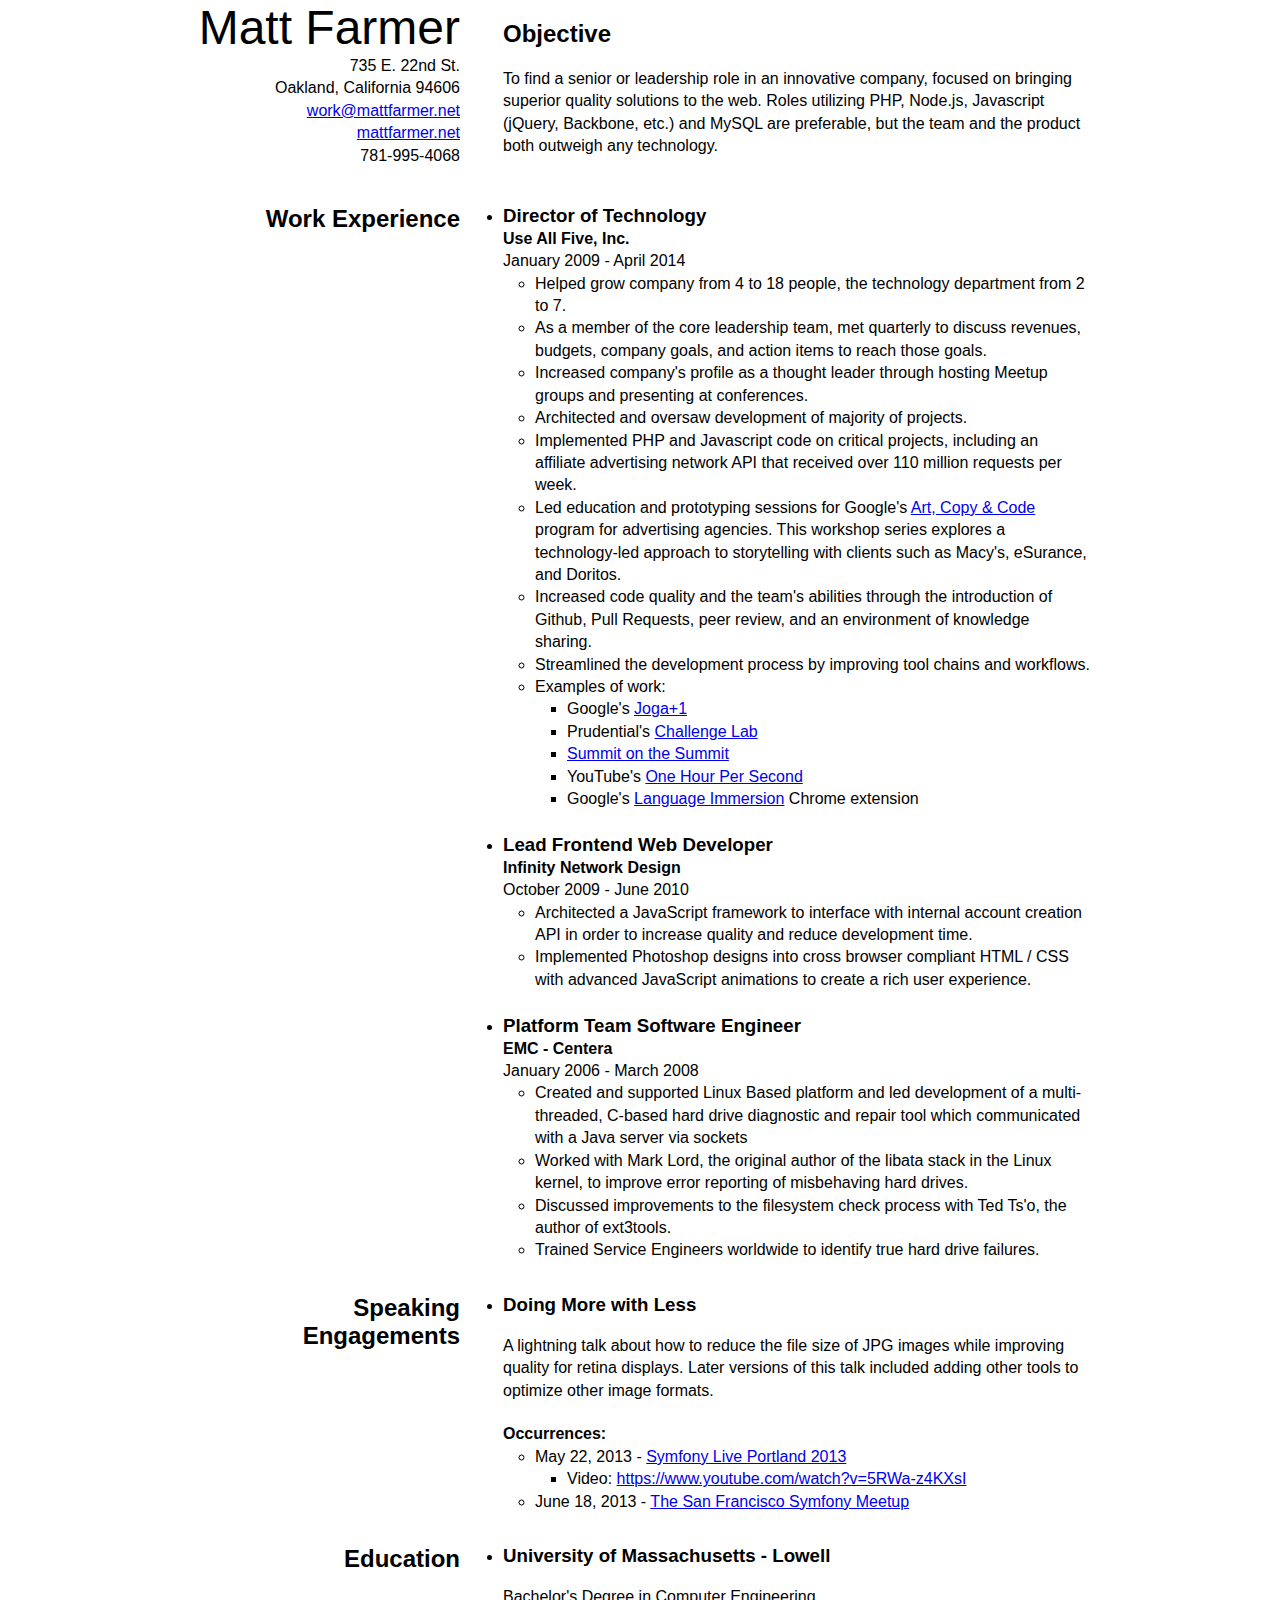
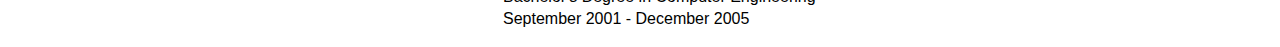
<file: index.html>
<!doctype html>
<html class="no-js" lang="">
    <head>
        <meta charset="utf-8">
        <meta http-equiv="X-UA-Compatible" content="IE=edge">
        <title>Matt Farmer's Resume</title>
        <meta name="description" content="">
        <meta name="viewport" content="width=device-width, initial-scale=1">

        <link rel="stylesheet" href="bower_components/normalize-css/normalize.css">
        <link rel="stylesheet" href="css/main.css">
    </head>
    <body class="resume">
        <!--[if lt IE 8]>
            <p class="browsehappy">You are using an <strong>outdated</strong> browser. Please <a href="http://browsehappy.com/">upgrade your browser</a> to improve your experience.</p>
        <![endif]-->


        <header class="personal-info">
            <address class="vcard">
                <h1 class="fn">Matt Farmer</h1>
                <span class="adr">
                    <span class="street-address">735 E. 22nd St.</span>
                    <span class="locality">Oakland</span>,
                    <span class="region">California</span>
                    <span class="postal-code">94606</span>
                </span>
                <span>
                    <a class="email" href="mailto:work@mattfarmer.net">
                        work@mattfarmer.net
                    </a>
                </span>
                <span>
                    <a class="url" href="http://mattfarmer.net/">mattfarmer.net</a>
                </span>
                <span class="tel">781-995-4068</span>
            </address>
        </header>

        <section class="summary clearfix">
            <h2>Objective</h2>
            <p>
                To find a senior or leadership role in an innovative company, focused on bringing superior quality solutions to the web. Roles utilizing PHP, Node.js, Javascript (jQuery, Backbone, etc.) and MySQL are preferable, but the team and the product both outweigh any technology.
            </p>
        </section>

        <section class="resume-section">
            <h2>Work Experience</h2>
            <ul>
                <li class="h-event">
                    <h3 class="p-name">Director of Technology</h3>
                    <h4 class="p-location">Use All Five, Inc.</h4>

                    <time class="dt-start" datetime="2009-01-01 12:00">January 2009</time> -
                    <time class="dt-end" datetime="2014-04-30 23:59">April 2014</time>

                    <ul class="p-summary">
                        <li>Helped grow company from 4 to 18 people, the technology department from 2 to 7.</li>
                        <li>As a member of the core leadership team, met quarterly to discuss revenues, budgets, company goals, and action items to reach those goals.</li>
                        <li>Increased company's profile as a thought leader through hosting Meetup groups and presenting at conferences.</li>
                        <li>Architected and oversaw development of majority of projects.</li>
                        <li>Implemented PHP and Javascript code on critical projects, including an affiliate advertising network API that received over 110 million requests per week.</li>
                        <li>Led education and prototyping sessions for Google's <a href="http://www.artcopycode.com/campaign/art-copy-code">Art, Copy & Code</a> program for advertising agencies. This workshop series explores a technology-led approach to storytelling with clients such as Macy's, eSurance, and Doritos.</li>
                        <li>Increased code quality and the team's abilities through the introduction of Github, Pull Requests, peer review, and an environment of knowledge sharing.</li>
                        <li>Streamlined the development process by improving tool chains and workflows.</li>
                        <li>
                            Examples of work:
                            <ul>
                                <li>Google's <a href="http://useallfive.com/work/joga1/">Joga+1</a></li>
                                <li>Prudential's <a href="http://useallfive.com/work/the-challenge-lab/">Challenge Lab</a></li>
                                <li><a href="http://useallfive.com/work/summit-on-the-summit/">Summit on the Summit</a></li>
                                <li>YouTube's <a href="http://useallfive.com/work/one-hour-per-code/">One Hour Per Second</a></li>
                                <li>Google's <a href="http://useallfive.com/work/language-immersion/">Language Immersion</a> Chrome extension</li>
                            </ul>
                        </li>
                    </ul>
                </li>


                <li class="h-event">
                    <h3 class="p-name">Lead Frontend Web Developer</h3>
                    <h4 class="p-location">Infinity Network Design</h4>

                    <time class="dt-start" datetime="2009-10-01 12:00">October 2009</time> -
                    <time class="dt-end" datetime="2010-06-30 23:59">June 2010</time>

                    <ul class="p-summary">
                        <li class="outdated">
                            Bridged the gap between the design and engineering departments by implementing better development environments, conducting code reviews, and introducing emerging technologies to help streamline the development process.
                        </li>
                        <li>
                            Architected a JavaScript framework to interface with internal account creation API in order to increase quality and reduce development time.
                        </li>
                        <li>
                            Implemented Photoshop designs into cross browser compliant HTML / CSS with advanced JavaScript animations to create a rich user experience.
                        </li>
                    </ul>
                </li>


                <li class="h-event outdated">
                    <h3 class="p-name">Quality Assurance</h3>
                    <h4 class="p-location">Zeemote, Inc</h4>

                    <time class="dt-start" datetime="2008-11-01 12:00">November 2008</time> -
                    <time class="dt-end" datetime="2008-12-31 23:59">December 2008</time>

                    <ul class="p-summary">
                        <li>
                            Executed SDK, diagnostic, and ZeeMote Ready test plans against various phone platforms
                        </li>
                        <li>
                            Developed methods to drastically reduce testing time while maintaining quality
                        </li>
                    </ul>
                </li>



                <li class="h-event print-new-page">
                    <h3 class="p-name">Platform Team Software Engineer</h3>
                    <h4 class="p-location">EMC - Centera</h4>

                    <time class="dt-start" datetime="2006-01-01 12:00">January 2006</time> -
                    <time class="dt-end" datetime="2008-03-31 23:59">March 2008</time>

                    <ul class="p-summary">
                        <li>
                            Created and supported Linux Based platform and led development of a multi-threaded, C-based hard drive diagnostic and repair tool which communicated with a Java server via sockets
                        </li>
                        <li>
                            Worked with Mark Lord, the original author of the libata stack in the Linux kernel, to improve error reporting of misbehaving hard drives.
                        </li>
                        <li class="outdated">
                            Provided insight into common hard drive failure patterns to Valerie Aurora (Henson) to take into consideration for her work on the ext4 filesystem.
                        </li>
                        <li>
                            Discussed improvements to the filesystem check process with Ted Ts'o, the author of ext3tools.
                        </li>
                        <li>
                            Trained Service Engineers worldwide to identify true hard drive failures.
                        </li>
                    </ul>
                </li>
            </ul>
        </section>

        <section class="resume-section">
            <h2>Speaking Engagements</h2>
            <ul>
                <li>
                    <h3>Doing More with Less</h3>
                    <p class="summary">
                        A lightning talk about how to reduce the file size of JPG images while improving quality for retina displays. Later versions of this talk included adding other tools to optimize other image formats.
                    </p>

                    <h4 class="mbn">Occurrences:</h4>
                    <ul>
                        <li>
                            May 22, 2013 - <a href="http://portland2013.live.symfony.com/speakers">Symfony Live Portland 2013</a>
                            <ul>
                                <li>
                                    Video: <a href="https://www.youtube.com/watch?v=5RWa-z4KXsI">https://www.youtube.com/watch?v=5RWa-z4KXsI</a>
                                </li>
                            </ul>
                        </li>
                        <li>
                            June 18, 2013 - <a href="http://www.meetup.com/The-San-Francisco-Symfony-Meetup/events/121093372/">The San Francisco Symfony Meetup</a>
                        </li>
                    </ul>
                </li>
            </ul>
        </section>

        <section class="resume-section">
            <h2>Education</h2>

            <ul>
                <li>
                    <h3>University of Massachusetts - Lowell</h3>
                    Bachelor's Degree in Computer Engineering<br>
                    <time class="dt-start" datetime="2001-09-01 12:00">September 2001</time> -
                    <time class="dt-end" datetime="2005-12-30 23:59">December 2005</time>
                    <div class="outdated">
                        <br>
                        GPA: 3.8<br>
                        Member of the Honors Program
                    </div>
                </li>
            </ul>
        </section>

        <!-- Google Analytics -->
        <script>
            (function(b,o,i,l,e,r){b.GoogleAnalyticsObject=l;b[l]||(b[l]=
            function(){(b[l].q=b[l].q||[]).push(arguments)});b[l].l=+new Date;
            e=o.createElement(i);r=o.getElementsByTagName(i)[0];
            e.src='//www.google-analytics.com/analytics.js';
            r.parentNode.insertBefore(e,r)}(window,document,'script','ga'));
            ga('create','UA-2499304-4','auto');ga('send','pageview');
        </script>
    </body>
</html>
</file>
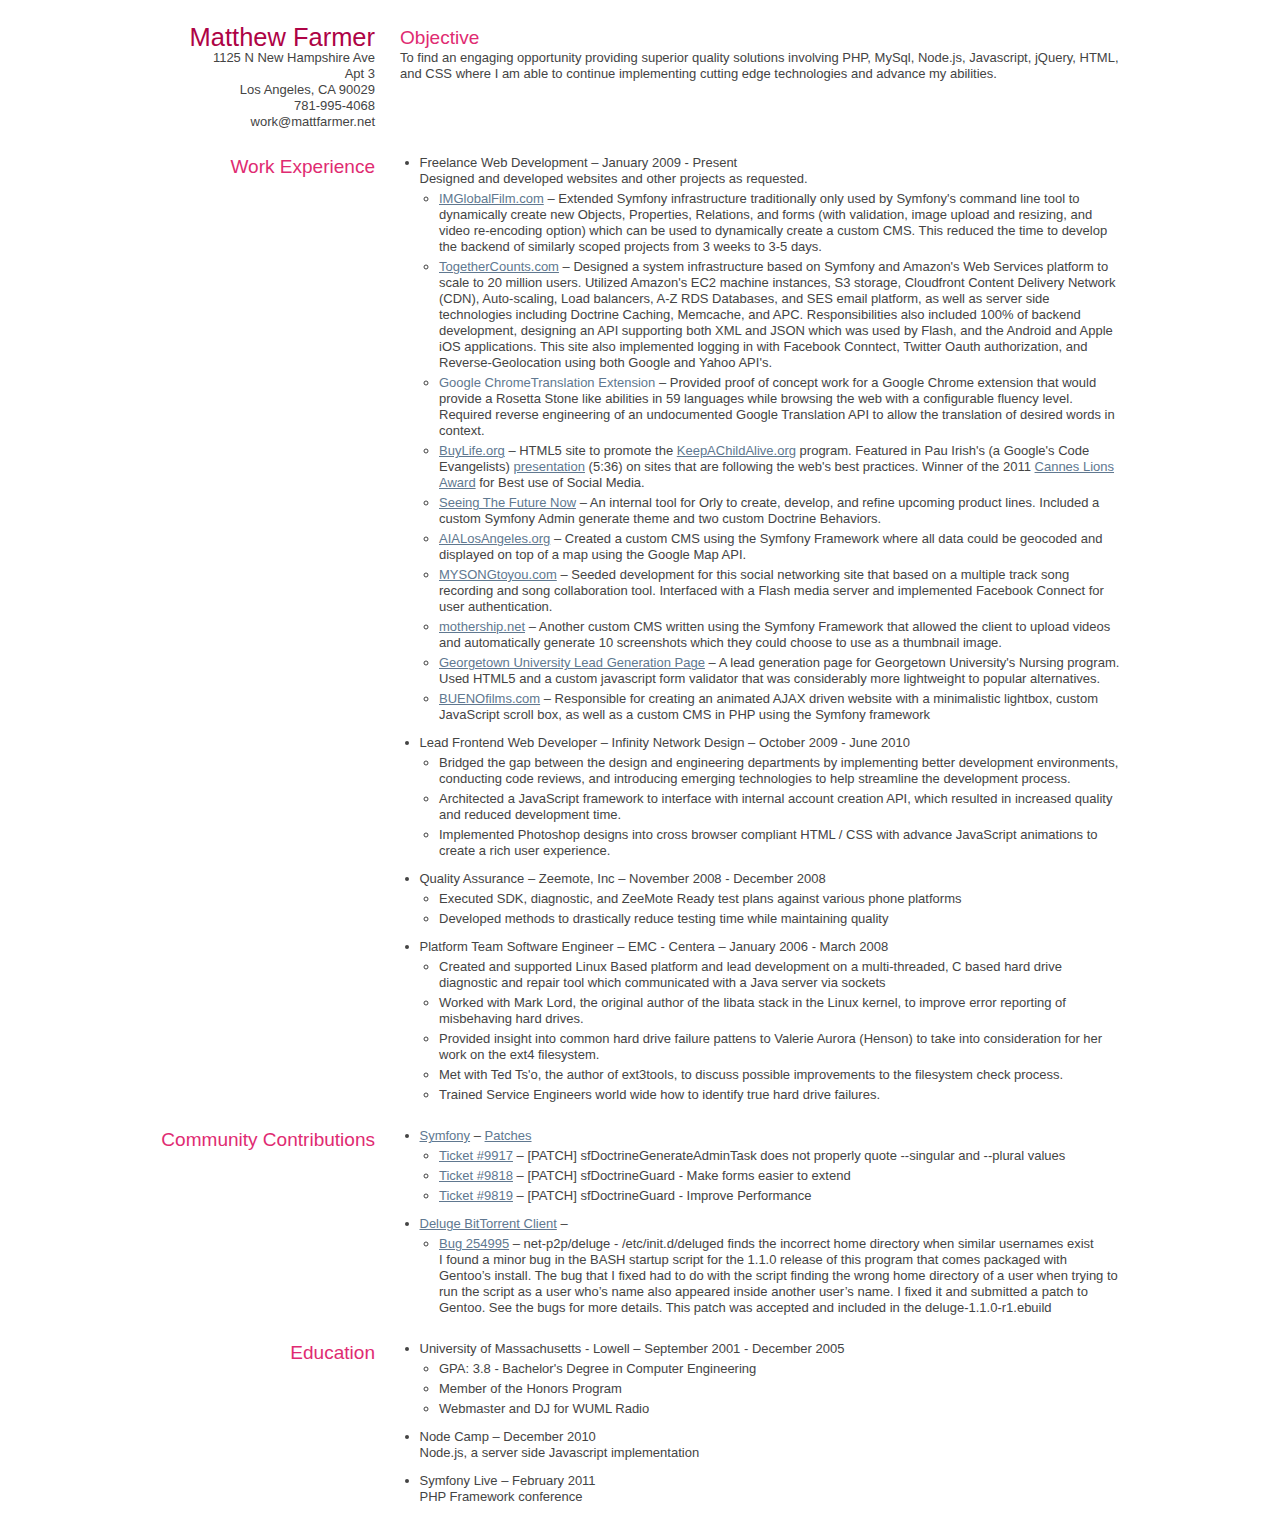
<file: 2011-html/index.html>
<!doctype html>
<!-- paulirish.com/2008/conditional-stylesheets-vs-css-hacks-answer-neither/ -->
<!--[if lt IE 7]> <html class="no-js ie6 oldie" lang="en"> <![endif]-->
<!--[if IE 7]>    <html class="no-js ie7 oldie" lang="en"> <![endif]-->
<!--[if IE 8]>    <html class="no-js ie8 oldie" lang="en"> <![endif]-->
<!--[if gt IE 8]><!--> <html class="no-js" lang="en"> <!--<![endif]-->
<head>
  <meta charset="utf-8">

  <title>Resume - MattFarmer.net</title>
  <meta name=description content="Matt Farmer's resume">
  <meta name=author content="Matt Farmer">

  <!-- Mobile viewport optimized: j.mp/bplateviewport -->
  <meta name="viewport" content="width=device-width, initial-scale=1.0">

  <!-- Place favicon.ico and apple-touch-icon.png in the root directory: mathiasbynens.be/notes/touch-icons -->

  <!-- CSS: implied media="all" -->
  <link rel="stylesheet" href="css/style.css">

  <!-- More ideas for your <head> here: h5bp.com/docs/#head-Tips -->

  <!-- All JavaScript at the bottom, except for Modernizr and Respond.
       Modernizr enables HTML5 elements & feature detects; Respond is a polyfill for min/max-width CSS3 Media Queries -->
  <script src="js/libs/modernizr-1.7.min.js"></script>
  <script src="js/libs/respond.min.js"></script>
</head>

<body>

  <div class="line">
    <div class="unit size1of4">
      <div class="rightGutter">
        <h1>Matthew Farmer</h1>
      </div>
    </div>
    <div class="unit size3of4 lastUnit">
      <h3>Objective</h3>
    </div>
  </div>


  <div class="line">
    <div class="unit size1of4">
      <div class="rightGutter">
        1125 N New Hampshire Ave<br />
        Apt 3<br />
        Los Angeles, CA  90029<br />
        781-995-4068<br />
        work@mattfarmer.net<br />
      </div>
    </div>
    <div class="unit size3of4 lastUnit">
      To find an engaging opportunity providing superior quality solutions involving PHP, MySql, Node.js, Javascript, jQuery, HTML, and CSS where I am able to continue implementing cutting edge technologies and advance my abilities.
    </div>
  </div>


  <div class="line">
    <div class="unit size1of4">
      <div class="rightGutter">
        <h3>Work Experience</h3>
      </div>
    </div>
    <div class="unit size3of4 lastUnit">
      <ul>

        <li class="job">
          <span class="position">Freelance Web Development</span>
          <span class="date">January 2009 - Present</span>
          <div class="description">
            Designed and developed websites and other projects as requested.
            <ul>
              <li class="site">
                <a class="site_name" href="http://http://imglobalfilm.com/">IMGlobalFilm.com</a>
                <span class="site_details">
                  Extended Symfony infrastructure traditionally only used by Symfony's command line tool to dynamically create new Objects, Properties, Relations, and forms (with validation, image upload and resizing, and video re-encoding option) which can be used to dynamically create a custom CMS.  This reduced the time to develop the backend of similarly scoped projects from 3 weeks to 3-5 days.
                </span>
              </li>

              <li class="site">
                <a class="site_name" href="http://togethercounts.com/">TogetherCounts.com</a>
                <span class="site_details">
                  Designed a system infrastructure based on Symfony and Amazon's Web Services platform to scale to 20 million users.  Utilized Amazon's EC2 machine instances, S3 storage, Cloudfront Content Delivery Network (CDN), Auto-scaling, Load balancers, A-Z RDS Databases, and SES email platform, as well as server side technologies including Doctrine Caching, Memcache, and APC.  Responsibilities also included 100% of backend development, designing an API supporting both XML and JSON which was used by Flash, and the Android and Apple iOS applications.  This site also implemented logging in with Facebook Conntect, Twitter Oauth authorization, and Reverse-Geolocation using both Google and Yahoo API's.
                </span>
              </li>

              <li class="site">
                <span class="site_name">Google ChromeTranslation Extension</span>
                <span class="site_details">
                  Provided proof of concept work for a Google Chrome extension that would provide a Rosetta Stone like abilities in 59 languages while browsing the web with a configurable fluency level.  Required reverse engineering of an undocumented Google Translation API to allow the translation of desired words in context.
                </span>
              </li>

              <li class="site">
                <a class="site_name" href="http://buylife.org/">BuyLife.org</a>
                <span class="site_details">
                  HTML5 site to promote the <a href="http://keepachildalive.org/">KeepAChildAlive.org</a> program.  Featured in Pau Irish's (a Google's Code Evangelists) <a href="http://ontwik.com/html5-2/paul-irish-on-html5-boilerplate/">presentation</a> (5:36) on sites that are following the web's best practices.  Winner of the 2011 <a href="http://www.canneslions.com/work/direct/entry.cfm?entryid=26776&award=101&from=251&to=300&order=12&direction=1">Cannes Lions Award</a> for Best use of Social Media.
                </span>
              </li>

              <li class="site">
                <a class="site_name" href="http://seeingthefuturenow.com/">Seeing The Future Now</a>
                <span class="site_details">
                  An internal tool for Orly to create, develop, and refine upcoming product lines.  Included a custom Symfony Admin generate theme and two custom Doctrine Behaviors.
                </span>
              </li>

              <li class="site">
                <a class="site_name" href="http://aialosangeles.org/">AIALosAngeles.org</a>
                <span class="site_details">
                  Created a custom CMS using the Symfony Framework where all data could be geocoded and displayed on top of a map using the Google Map API.
                </span>
              </li>

              <li class="site">
                <a class="site_name" href="http://mysongtoyou.com/">MYSONGtoyou.com</a>
                <span class="site_details">
                  Seeded development for this social networking site that based on a multiple track song recording and song collaboration tool.  Interfaced with a Flash media server and implemented Facebook Connect for user authentication.
                </span>
              </li>

              <li class="site">
                <a class="site_name" href="http://mothership.net">mothership.net</a>
                <span class="site_details">
                  Another custom CMS written using the Symfony Framework that allowed the client to upload videos and automatically generate 10 screenshots which they could choose to use as a thumbnail image.
                </span>
              </li>

              <li class="site">
                <a class="site_name" href="http://ua5clients.com/gw/">Georgetown University Lead Generation Page</a>
                <span class="site_details">
                  A lead generation page for Georgetown University's Nursing program.  Used HTML5 and a custom javascript form validator that was considerably more lightweight to popular alternatives.
                </span>
              </li>

              <li class="site">
                <a class="site_name" href="http://buenofilms.com/">BUENOfilms.com</a>
                <span class="site_details">
                  Responsible for creating an animated AJAX driven website with a minimalistic lightbox, custom JavaScript scroll box, as well as a custom CMS in PHP using the Symfony framework
                </span>
              </li>

            </ul>
          </div>
        </li>

        <li class="job">
          <span class="position">Lead Frontend Web Developer</span>
          <span class="organization">Infinity Network Design</span>
          <span class="date">October 2009 - June 2010</span>
          <div class="description">
            <ul>
              <li>
                Bridged the gap between the design and engineering departments by implementing better development environments, conducting code reviews, and introducing emerging technologies to help streamline the development process.
              </li>
              <li>
                Architected a JavaScript framework to interface with internal account creation API, which resulted in increased quality and reduced development time.
              </li>
              <li>
                Implemented Photoshop designs into cross browser compliant HTML / CSS with advance JavaScript animations to create a rich user experience.
              </li>
            </ul>
          </div>
        </li>

        <li class="job">
          <span class="position">Quality Assurance</span>
          <span class="organization">Zeemote, Inc</span>
          <span class="date">November 2008 - December 2008</span>
          <div class="description">
            <ul>
              <li>
                Executed SDK, diagnostic, and ZeeMote Ready test plans against various phone platforms
              </li>
              <li>
                Developed methods to drastically reduce testing time while maintaining quality
              </li>
            </ul>
          </div>
        </li>

        <li class="job">
          <span class="position">Platform Team Software Engineer</span>
          <span class="organization">EMC - Centera</span>
          <span class="date">January 2006 - March 2008</span>
          <div class="description">
            <ul>
              <li>
                Created and supported Linux Based platform and lead development on a multi-threaded, C based hard drive diagnostic and repair tool which communicated with a Java server via sockets
              </li>
              <li>
                Worked with Mark Lord, the original author of the libata stack in the Linux kernel, to improve error reporting of misbehaving hard drives.
              </li>
              <li>
                Provided insight into common hard drive failure pattens to Valerie Aurora (Henson) to take into consideration for her work on the ext4 filesystem.
              </li>
              <li>
                Met with Ted Ts'o, the author of ext3tools, to discuss possible improvements to the filesystem check process.
              </li>
              <li>
                Trained Service Engineers world wide how to identify true hard drive failures.
              </li>
            </ul>
          </div>
        </li>

      </ul>
    </div>
  </div>

  <div class="line">
    <div class="unit size1of4">
      <div class="rightGutter">
        <h3>Community Contributions</h3>
      </div>
    </div>
    <div class="unit size3of4 lastUnit">
      <ul>

        <li class="job">
          <span class="organization"><a href="http://www.symfony-project.org/">Symfony</a></span>
          <span class="position last"><a href="http://trac.symfony-project.org/query?reporter=mattfarmerdotnet&order=priority">Patches</a></span>
          <div class="details">
            <ul>

              <li class="site">
                <a class="site_name" href="http://trac.symfony-project.org/ticket/9917">Ticket #9917</a>
                <span class="site_details">
                  [PATCH] sfDoctrineGenerateAdminTask does not properly quote --singular and --plural values
                </span>
              </li>

              <li class="site">
                <a class="site_name" href="http://trac.symfony-project.org/ticket/9818">Ticket #9818</a>
                <span class="site_details">
                  [PATCH] sfDoctrineGuard - Make forms easier to extend
                </span>
              </li>

              <li class="site">
                <a class="site_name" href="http://trac.symfony-project.org/ticket/9819">Ticket #9819</a>
                <span class="site_details">
                  [PATCH] sfDoctrineGuard - Improve Performance
                </span>
              </li>

            </ul>
          </div>
        </li>

        <li class="job">
          <span class="organization"><a href="http://deluge-torrent.org/">Deluge BitTorrent Client</a></span>
          <div class="details">
            <ul>

              <li class="site">
                <a class="site_name" href="https://bugs.gentoo.org/show_bug.cgi?id=254995">Bug 254995</a>
                <span class="site_details">net-p2p/deluge - /etc/init.d/deluged finds the incorrect home directory when similar usernames exist </span><br />
                <span class="site_details_full">I found a minor bug in the BASH startup script for the 1.1.0 release of this program that comes packaged with Gentoo’s install. The bug that I fixed had to do with the script finding the wrong home directory of a user when trying to run the script as a user who’s name also appeared inside another user’s name. I fixed it and submitted a patch to Gentoo. See the bugs for more details. This patch was accepted and included in the deluge-1.1.0-r1.ebuild</span>
              </li>

            </ul>
          </div>
        </li>

      </ul>
    </div>
  </div>


  <div class="line">
    <div class="unit size1of4">
      <div class="rightGutter">
        <h3>Education</h3>
      </div>
    </div>
    <div class="unit size3of4 lastUnit">
      <ul>
        <li>
          <span class="organization">University of Massachusetts - Lowell</span>
          <span class="dates">September 2001 - December 2005</span>
          <div class="details">
            <ul>
              <li>GPA: 3.8 - Bachelor's Degree in Computer Engineering</li>
              <li>Member of the Honors Program</li>
              <li>Webmaster and DJ for WUML Radio</li>
            </ul>
          </div>
        </li>

        <li>
          <span class="organization">Node Camp</span>
          <span class="dates">December 2010</span>
          <div class="details">
            Node.js, a server side Javascript implementation
          </div>
        </li>

        <li>
          <span class="organization">Symfony Live</span>
          <span class="dates">February 2011</span>
          <div class="details">
            PHP Framework conference
          </div>
        </li>
      </ul>
    </div>
  </div>


<!--
  <script src="//ajax.googleapis.com/ajax/libs/jquery/1.6.1/jquery.min.js"></script>
  <script>window.jQuery || document.write('<script src="js/libs/jquery-1.6.1.min.js">\x3C/script>')</script>
-->
  <!-- scripts concatenated and minified via ant build script
  <script src="js/plugins.js"></script>
  <script src="js/script.js"></script>
  <!-- end scripts-->


  <!-- mathiasbynens.be/notes/async-analytics-snippet Change UA-XXXXX-X to be your site's ID   <script>
    var _gaq=[['_setAccount','UA-2499304-1'],['_trackPageview'],['_trackPageLoadTime']];
    (function(d,t){var g=d.createElement(t),s=d.getElementsByTagName(t)[0];g.async=1;
    g.src=('https:'==location.protocol?'//ssl':'//www')+'.google-analytics.com/ga.js';
    s.parentNode.insertBefore(g,s)}(document,'script'));
  </script>
  -->

</body>
</html>
</file>
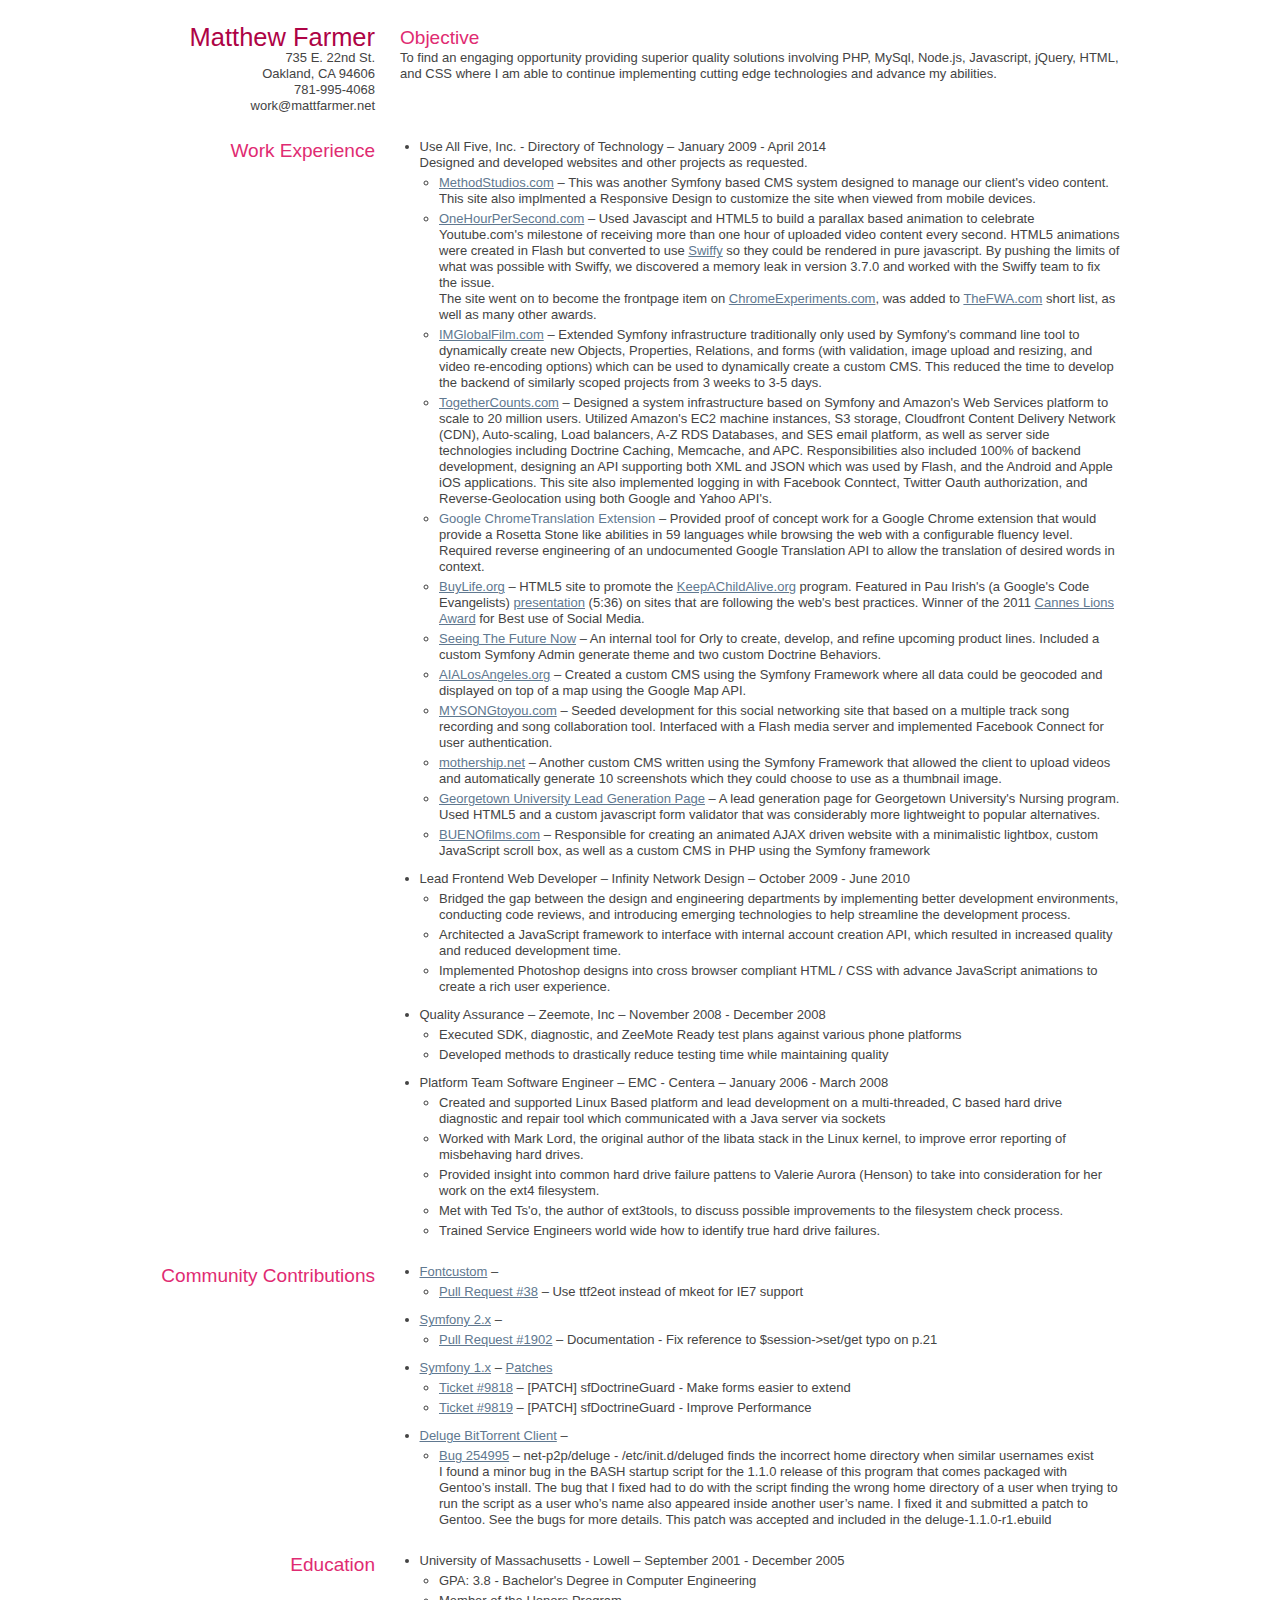
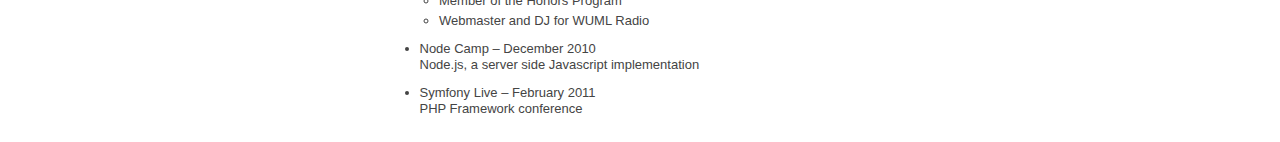
<file: 2014-html-web-export/index.html>
<!doctype html>

<!--[if lt IE 7]><html class="no-js ie6 oldie" lang=en><![endif]-->
<!--[if IE 7]><html class="no-js ie7 oldie" lang=en><![endif]-->
<!--[if IE 8]><html class="no-js ie8 oldie" lang=en><![endif]-->
<!--[if gt IE 8]><!--> <html class="no-js" lang=en> <!--<![endif]-->
<head>
  <meta charset=utf-8>

  <title>Resume - MattFarmer.net</title>
  <meta name=description content="Matt Farmer's resume">
  <meta name=author content="Matt Farmer">

  <meta name=viewport content="width=device-width, initial-scale=1.0">

  <link rel=stylesheet href="css/162681ec5b0b0404bec7451ece69d13f19043f69.css">

  <script src="js/libs/modernizr-1.7.min.js"></script>
  <script src="js/libs/respond.min.js"></script>
</head>

<body>

  <div class="line">
    <div class="unit size1of4">
      <div class="rightGutter">
        <h1>Matthew Farmer</h1>
      </div>
    </div>
    <div class="unit size3of4 lastUnit">
      <h3>Objective</h3>
    </div>
  </div>


  <div class="line">
    <div class="unit size1of4">
      <div class="rightGutter">
        735 E. 22nd St.<br/>
        Oakland, CA  94606<br/>
        781-995-4068<br/>
        work@mattfarmer.net<br/>
      </div>
    </div>
    <div class="unit size3of4 lastUnit">
      To find an engaging opportunity providing superior quality solutions involving PHP, MySql, Node.js, Javascript, jQuery, HTML, and CSS where I am able to continue implementing cutting edge technologies and advance my abilities.
    </div>
  </div>


  <div class="line">
    <div class="unit size1of4">
      <div class="rightGutter">
        <h3>Work Experience</h3>
      </div>
    </div>
    <div class="unit size3of4 lastUnit">
      <ul>

        <li class="job">
          <span class="position">Use All Five, Inc. - Directory of Technology</span>
          <span class="date">January 2009 - April 2014</span>
          <div class="description">
            Designed and developed websites and other projects as requested.
            <ul>

              <li class="site">
                <a class="site_name" href="http://methodstudios.com/">MethodStudios.com</a>
                <span class="site_details">
                  This was another Symfony based CMS system designed to manage our client's video content.  This site also implmented a Responsive Design to customize the site when viewed from mobile devices.
                </span>
              </li>

              <li class="site">
                <a class="site_name" href="http://www.onehourpersecond.com/">OneHourPerSecond.com</a>
                <span class="site_details">
                  Used Javascipt and HTML5 to build a parallax based animation to celebrate Youtube.com's milestone of receiving more than one hour of uploaded video content every second.  HTML5 animations were created in Flash but converted to use <a href="http://www.google.com/doubleclick/studio/swiffy/">Swiffy</a> so they could be rendered in pure javascript.  By pushing the limits of what was possible with Swiffy, we discovered a memory leak in version 3.7.0 and worked with the Swiffy team to fix the issue.
                </span>
                <p>
                  The site went on to become the frontpage item on <a href="http://www.chromeexperiments.com/detail/one-hour-per-second/">ChromeExperiments.com</a>, was added to <a href="http://www.thefwa.com/shortlist/one-hour-per-second">TheFWA.com</a> short list, as well as many other awards.
                </p>
              </li>

              <li class="site">
                <a class="site_name" href="http://imglobalfilm.com/">IMGlobalFilm.com</a>
                <span class="site_details">
                  Extended Symfony infrastructure traditionally only used by Symfony's command line tool to dynamically create new Objects, Properties, Relations, and forms (with validation, image upload and resizing, and video re-encoding options) which can be used to dynamically create a custom CMS.  This reduced the time to develop the backend of similarly scoped projects from 3 weeks to 3-5 days.
                </span>
              </li>

              <li class="site">
                <a class="site_name" href="http://togethercounts.com/">TogetherCounts.com</a>
                <span class="site_details">
                  Designed a system infrastructure based on Symfony and Amazon's Web Services platform to scale to 20 million users.  Utilized Amazon's EC2 machine instances, S3 storage, Cloudfront Content Delivery Network (CDN), Auto-scaling, Load balancers, A-Z RDS Databases, and SES email platform, as well as server side technologies including Doctrine Caching, Memcache, and APC.  Responsibilities also included 100% of backend development, designing an API supporting both XML and JSON which was used by Flash, and the Android and Apple iOS applications.  This site also implemented logging in with Facebook Conntect, Twitter Oauth authorization, and Reverse-Geolocation using both Google and Yahoo API's.
                </span>
              </li>

              <li class="site">
                <span class="site_name">Google ChromeTranslation Extension</span>
                <span class="site_details">
                  Provided proof of concept work for a Google Chrome extension that would provide a Rosetta Stone like abilities in 59 languages while browsing the web with a configurable fluency level.  Required reverse engineering of an undocumented Google Translation API to allow the translation of desired words in context.
                </span>
              </li>

              <li class="site">
                <a class="site_name" href="http://buylife.org/">BuyLife.org</a>
                <span class="site_details">
                  HTML5 site to promote the <a href="http://keepachildalive.org/">KeepAChildAlive.org</a> program.  Featured in Pau Irish's (a Google's Code Evangelists) <a href="http://ontwik.com/html5-2/paul-irish-on-html5-boilerplate/">presentation</a> (5:36) on sites that are following the web's best practices.  Winner of the 2011 <a href="http://www.canneslions.com/work/direct/entry.cfm?entryid=26776&amp;award=101&amp;from=251&amp;to=300&amp;order=12&amp;direction=1">Cannes Lions Award</a> for Best use of Social Media.
                </span>
              </li>

              <li class="site">
                <a class="site_name" href="http://seeingthefuturenow.com/">Seeing The Future Now</a>
                <span class="site_details">
                  An internal tool for Orly to create, develop, and refine upcoming product lines.  Included a custom Symfony Admin generate theme and two custom Doctrine Behaviors.
                </span>
              </li>

              <li class="site">
                <a class="site_name" href="http://aialosangeles.org/">AIALosAngeles.org</a>
                <span class="site_details">
                  Created a custom CMS using the Symfony Framework where all data could be geocoded and displayed on top of a map using the Google Map API.
                </span>
              </li>

              <li class="site">
                <a class="site_name" href="http://mysongtoyou.com/">MYSONGtoyou.com</a>
                <span class="site_details">
                  Seeded development for this social networking site that based on a multiple track song recording and song collaboration tool.  Interfaced with a Flash media server and implemented Facebook Connect for user authentication.
                </span>
              </li>

              <li class="site">
                <a class="site_name" href="http://mothership.net">mothership.net</a>
                <span class="site_details">
                  Another custom CMS written using the Symfony Framework that allowed the client to upload videos and automatically generate 10 screenshots which they could choose to use as a thumbnail image.
                </span>
              </li>

              <li class="site">
                <a class="site_name" href="http://ua5clients.com/gw/">Georgetown University Lead Generation Page</a>
                <span class="site_details">
                  A lead generation page for Georgetown University's Nursing program.  Used HTML5 and a custom javascript form validator that was considerably more lightweight to popular alternatives.
                </span>
              </li>

              <li class="site">
                <a class="site_name" href="http://buenofilms.com/">BUENOfilms.com</a>
                <span class="site_details">
                  Responsible for creating an animated AJAX driven website with a minimalistic lightbox, custom JavaScript scroll box, as well as a custom CMS in PHP using the Symfony framework
                </span>
              </li>

            </ul>
          </div>
        </li>

        <li class="job">
          <span class="position">Lead Frontend Web Developer</span>
          <span class="organization">Infinity Network Design</span>
          <span class="date">October 2009 - June 2010</span>
          <div class="description">
            <ul>
              <li>
                Bridged the gap between the design and engineering departments by implementing better development environments, conducting code reviews, and introducing emerging technologies to help streamline the development process.
              </li>
              <li>
                Architected a JavaScript framework to interface with internal account creation API, which resulted in increased quality and reduced development time.
              </li>
              <li>
                Implemented Photoshop designs into cross browser compliant HTML / CSS with advance JavaScript animations to create a rich user experience.
              </li>
            </ul>
          </div>
        </li>

        <li class="job">
          <span class="position">Quality Assurance</span>
          <span class="organization">Zeemote, Inc</span>
          <span class="date">November 2008 - December 2008</span>
          <div class="description">
            <ul>
              <li>
                Executed SDK, diagnostic, and ZeeMote Ready test plans against various phone platforms
              </li>
              <li>
                Developed methods to drastically reduce testing time while maintaining quality
              </li>
            </ul>
          </div>
        </li>

        <li class="job">
          <span class="position">Platform Team Software Engineer</span>
          <span class="organization">EMC - Centera</span>
          <span class="date">January 2006 - March 2008</span>
          <div class="description">
            <ul>
              <li>
                Created and supported Linux Based platform and lead development on a multi-threaded, C based hard drive diagnostic and repair tool which communicated with a Java server via sockets
              </li>
              <li>
                Worked with Mark Lord, the original author of the libata stack in the Linux kernel, to improve error reporting of misbehaving hard drives.
              </li>
              <li>
                Provided insight into common hard drive failure pattens to Valerie Aurora (Henson) to take into consideration for her work on the ext4 filesystem.
              </li>
              <li>
                Met with Ted Ts'o, the author of ext3tools, to discuss possible improvements to the filesystem check process.
              </li>
              <li>
                Trained Service Engineers world wide how to identify true hard drive failures.
              </li>
            </ul>
          </div>
        </li>

      </ul>
    </div>
  </div>

  <div class="line">
    <div class="unit size1of4">
      <div class="rightGutter">
        <h3>Community Contributions</h3>
      </div>
    </div>
    <div class="unit size3of4 lastUnit">
      <ul>

        <li class="job">
          <span class="organization"><a href="http://fontcustom.com/">Fontcustom</a></span>
          <div class="details">
            <ul>

              <li class="site">
                <a class="site_name" href="https://github.com/endtwist/fontcustom/pull/38">Pull Request #38</a>
                <span class="site_details">Use ttf2eot instead of mkeot for IE7 support</span><br/>
              </li>

            </ul>
          </div>
        </li>

        <li class="job">
          <span class="organization"><a href="http://symfony.com/">Symfony 2.x</a></span>
          <div class="details">
            <ul>

              <li class="site">
                <a class="site_name" href="https://github.com/symfony/symfony-docs/pull/1902">Pull Request #1902</a>
                <span class="site_details">Documentation - Fix reference to $session->set/get typo on p.21</span><br/>
              </li>

            </ul>
          </div>
        </li>

        <li class="job">
          <span class="organization"><a href="http://www.symfony-project.org/">Symfony 1.x</a></span>
          <span class="position last"><a href="http://trac.symfony-project.org/query?reporter=mattfarmerdotnet&amp;order=priority">Patches</a></span>
          <div class="details">
            <ul>

              <li class="site">
                <a class="site_name" href="http://trac.symfony-project.org/ticket/9818">Ticket #9818</a>
                <span class="site_details">
                  [PATCH] sfDoctrineGuard - Make forms easier to extend
                </span>
              </li>

              <li class="site">
                <a class="site_name" href="http://trac.symfony-project.org/ticket/9819">Ticket #9819</a>
                <span class="site_details">
                  [PATCH] sfDoctrineGuard - Improve Performance
                </span>
              </li>

            </ul>
          </div>
        </li>

        <li class="job">
          <span class="organization"><a href="http://deluge-torrent.org/">Deluge BitTorrent Client</a></span>
          <div class="details">
            <ul>

              <li class="site">
                <a class="site_name" href="https://bugs.gentoo.org/show_bug.cgi?id=254995">Bug 254995</a>
                <span class="site_details">net-p2p/deluge - /etc/init.d/deluged finds the incorrect home directory when similar usernames exist </span><br/>
                <span class="site_details_full">I found a minor bug in the BASH startup script for the 1.1.0 release of this program that comes packaged with Gentoo’s install. The bug that I fixed had to do with the script finding the wrong home directory of a user when trying to run the script as a user who’s name also appeared inside another user’s name. I fixed it and submitted a patch to Gentoo. See the bugs for more details. This patch was accepted and included in the deluge-1.1.0-r1.ebuild</span>
              </li>

            </ul>
          </div>
        </li>

      </ul>
    </div>
  </div>


  <div class="line">
    <div class="unit size1of4">
      <div class="rightGutter">
        <h3>Education</h3>
      </div>
    </div>
    <div class="unit size3of4 lastUnit">
      <ul>
        <li>
          <span class="organization">University of Massachusetts - Lowell</span>
          <span class="dates">September 2001 - December 2005</span>
          <div class="details">
            <ul>
              <li>GPA: 3.8 - Bachelor's Degree in Computer Engineering</li>
              <li>Member of the Honors Program</li>
              <li>Webmaster and DJ for WUML Radio</li>
            </ul>
          </div>
        </li>

        <li>
          <span class="organization">Node Camp</span>
          <span class="dates">December 2010</span>
          <div class="details">
            Node.js, a server side Javascript implementation
          </div>
        </li>

        <li>
          <span class="organization">Symfony Live</span>
          <span class="dates">February 2011</span>
          <div class="details">
            PHP Framework conference
          </div>
        </li>
      </ul>
    </div>
  </div>

  <script src="js/855194a64c8954a7a72b33695cdcbc2cbe15fff1.js"></script>
  <script>
    var _gaq=[['_setAccount','UA-2499304-1'],['_trackPageview']];
    (function(d,t){var g=d.createElement(t),s=d.getElementsByTagName(t)[0];
    g.src=('https:'==location.protocol?'//ssl':'//www')+'.google-analytics.com/ga.js';
    s.parentNode.insertBefore(g,s)}(document,'script'));
  </script>

</body>
</html>
</file>
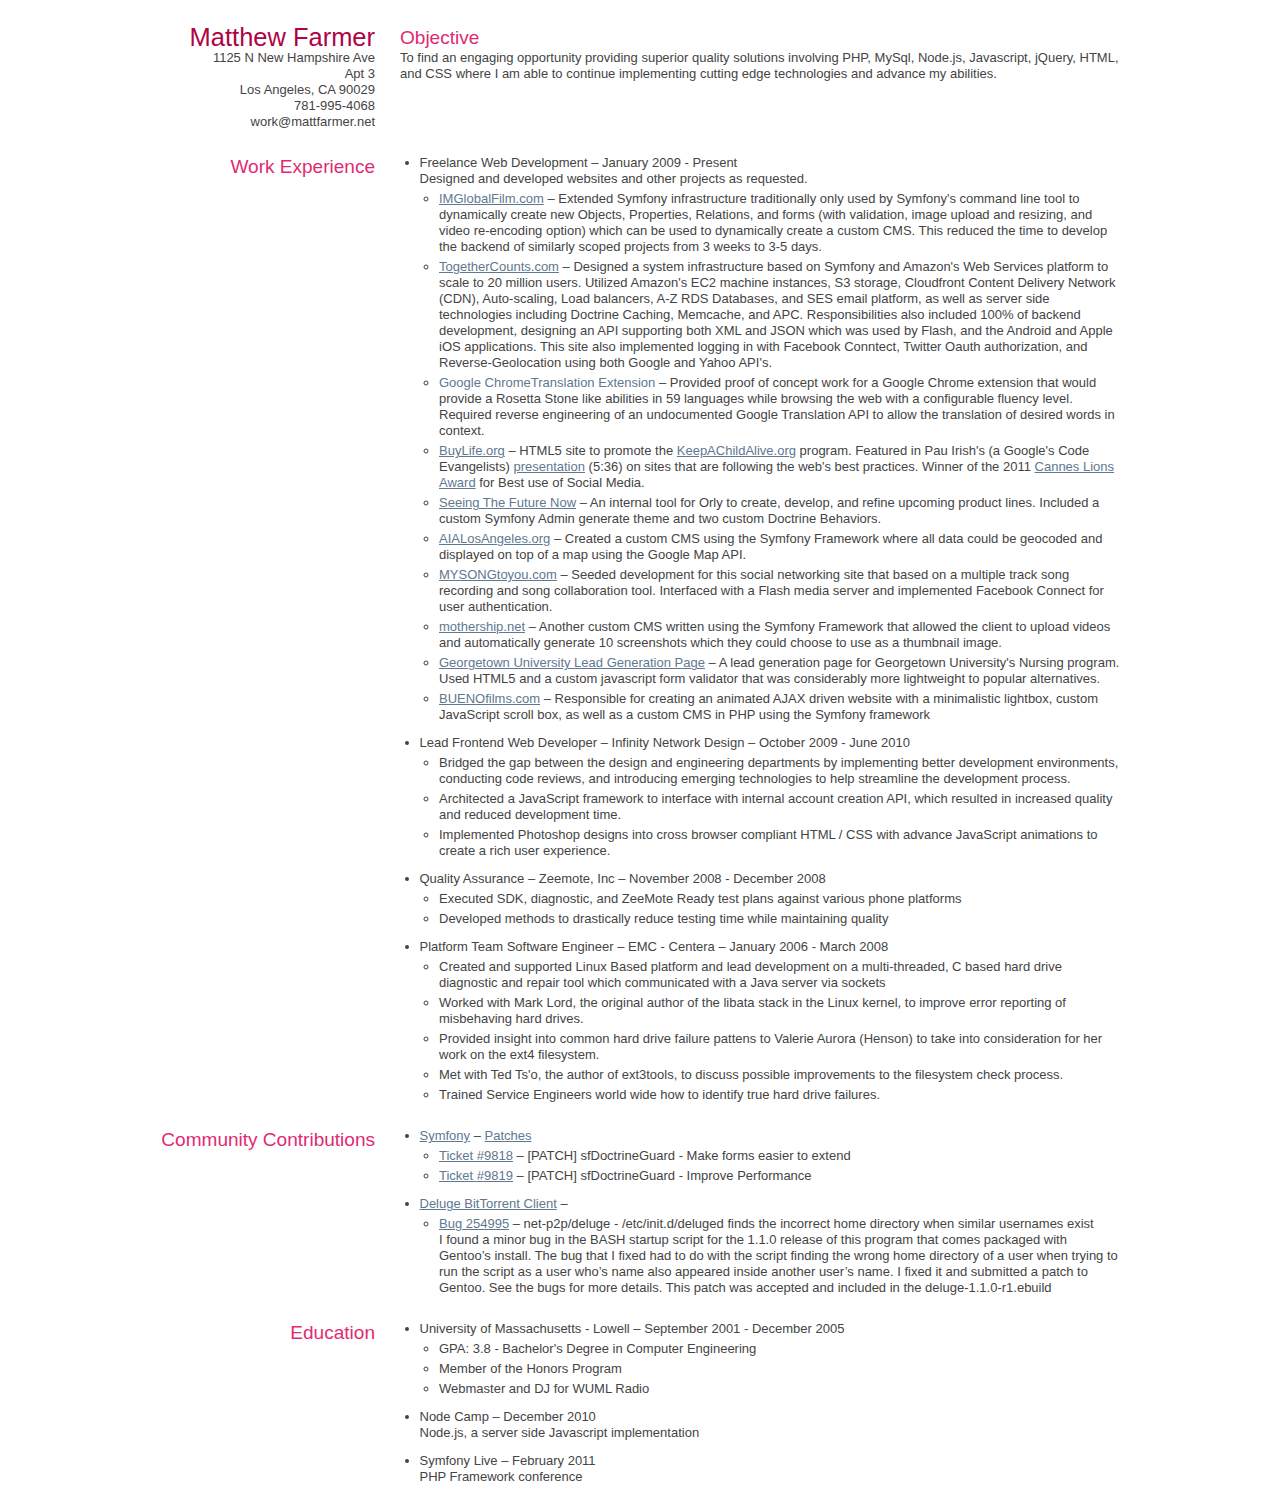
<file: 2011-html/publish/index.html>
<!doctype html>

<!--[if lt IE 7]><html class="no-js ie6 oldie" lang=en><![endif]-->
<!--[if IE 7]><html class="no-js ie7 oldie" lang=en><![endif]-->
<!--[if IE 8]><html class="no-js ie8 oldie" lang=en><![endif]-->
<!--[if gt IE 8]><!--> <html class=no-js lang=en> <!--<![endif]-->
<head>
  <meta charset=utf-8>

  
  <meta http-equiv=X-UA-Compatible content="IE=edge,chrome=1">

  <title></title>
  <meta name=description content="">
  <meta name=author content="">

  
  <meta name=viewport content="width=device-width, initial-scale=1.0">

  

  
  <link rel=stylesheet href="css/162681ec5b0b0404bec7451ece69d13f19043f69.css">

  

  
  <script src="js/libs/modernizr-1.7.min.js"></script>
  <script src="js/libs/respond.min.js"></script>
</head>

<body>

  <div class=line>
    <div class="unit size1of4">
      <div class=rightGutter>
        <h1>Matthew Farmer</h1>
      </div>
    </div>
    <div class="unit size3of4 lastUnit">
      <h3>Objective</h3>
    </div>
  </div>


  <div class=line>
    <div class="unit size1of4">
      <div class=rightGutter>
        1125 N New Hampshire Ave<br/>
        Apt 3<br/>
        Los Angeles, CA  90029<br/>
        781-995-4068<br/>
        work@mattfarmer.net<br/>
      </div>
    </div>
    <div class="unit size3of4 lastUnit">
      To find an engaging opportunity providing superior quality solutions involving PHP, MySql, Node.js, Javascript, jQuery, HTML, and CSS where I am able to continue implementing cutting edge technologies and advance my abilities.
    </div>
  </div>


  <div class=line>
    <div class="unit size1of4">
      <div class=rightGutter>
        <h3>Work Experience</h3>
      </div>
    </div>
    <div class="unit size3of4 lastUnit">
      <ul>

        <li class=job>
          <span class=position>Freelance Web Development</span>
          <span class=date>January 2009 - Present</span>
          <div class=description>
            Designed and developed websites and other projects as requested.
            <ul>
              <li class=site>
                <a class=site_name href="http://http://imglobalfilm.com/">IMGlobalFilm.com</a>
                <span class=site_details>
                  Extended Symfony infrastructure traditionally only used by Symfony's command line tool to dynamically create new Objects, Properties, Relations, and forms (with validation, image upload and resizing, and video re-encoding option) which can be used to dynamically create a custom CMS.  This reduced the time to develop the backend of similarly scoped projects from 3 weeks to 3-5 days.
                </span>
              </li>

              <li class=site>
                <a class=site_name href="http://togethercounts.com/">TogetherCounts.com</a>
                <span class=site_details>
                  Designed a system infrastructure based on Symfony and Amazon's Web Services platform to scale to 20 million users.  Utilized Amazon's EC2 machine instances, S3 storage, Cloudfront Content Delivery Network (CDN), Auto-scaling, Load balancers, A-Z RDS Databases, and SES email platform, as well as server side technologies including Doctrine Caching, Memcache, and APC.  Responsibilities also included 100% of backend development, designing an API supporting both XML and JSON which was used by Flash, and the Android and Apple iOS applications.  This site also implemented logging in with Facebook Conntect, Twitter Oauth authorization, and Reverse-Geolocation using both Google and Yahoo API's.
                </span>
              </li>

              <li class=site>
                <span class=site_name>Google ChromeTranslation Extension</span>
                <span class=site_details>
                  Provided proof of concept work for a Google Chrome extension that would provide a Rosetta Stone like abilities in 59 languages while browsing the web with a configurable fluency level.  Required reverse engineering of an undocumented Google Translation API to allow the translation of desired words in context.
                </span>
              </li>

              <li class=site>
                <a class=site_name href="http://buylife.org/">BuyLife.org</a>
                <span class=site_details>
                  HTML5 site to promote the <a href="http://keepachildalive.org/">KeepAChildAlive.org</a> program.  Featured in Pau Irish's (a Google's Code Evangelists) <a href="http://ontwik.com/html5-2/paul-irish-on-html5-boilerplate/">presentation</a> (5:36) on sites that are following the web's best practices.  Winner of the 2011 <a href="http://www.canneslions.com/work/direct/entry.cfm?entryid=26776&award=101&from=251&to=300&order=12&direction=1">Cannes Lions Award</a> for Best use of Social Media.
                </span>
              </li>

              <li class=site>
                <a class=site_name href="http://seeingthefuturenow.com/">Seeing The Future Now</a>
                <span class=site_details>
                  An internal tool for Orly to create, develop, and refine upcoming product lines.  Included a custom Symfony Admin generate theme and two custom Doctrine Behaviors.
                </span>
              </li>

              <li class=site>
                <a class=site_name href="http://aialosangeles.org/">AIALosAngeles.org</a>
                <span class=site_details>
                  Created a custom CMS using the Symfony Framework where all data could be geocoded and displayed on top of a map using the Google Map API.
                </span>
              </li>

              <li class=site>
                <a class=site_name href="http://mysongtoyou.com/">MYSONGtoyou.com</a>
                <span class=site_details>
                  Seeded development for this social networking site that based on a multiple track song recording and song collaboration tool.  Interfaced with a Flash media server and implemented Facebook Connect for user authentication.
                </span>
              </li>

              <li class=site>
                <a class=site_name href="http://mothership.net">mothership.net</a>
                <span class=site_details>
                  Another custom CMS written using the Symfony Framework that allowed the client to upload videos and automatically generate 10 screenshots which they could choose to use as a thumbnail image.
                </span>
              </li>

              <li class=site>
                <a class=site_name href="http://ua5clients.com/gw/">Georgetown University Lead Generation Page</a>
                <span class=site_details>
                  A lead generation page for Georgetown University's Nursing program.  Used HTML5 and a custom javascript form validator that was considerably more lightweight to popular alternatives.
                </span>
              </li>

              <li class=site>
                <a class=site_name href="http://buenofilms.com/">BUENOfilms.com</a>
                <span class=site_details>
                  Responsible for creating an animated AJAX driven website with a minimalistic lightbox, custom JavaScript scroll box, as well as a custom CMS in PHP using the Symfony framework
                </span>
              </li>

            </ul>
          </div>
        </li>

        <li class=job>
          <span class=position>Lead Frontend Web Developer</span>
          <span class=organization>Infinity Network Design</span>
          <span class=date>October 2009 - June 2010</span>
          <div class=description>
            <ul>
              <li>
                Bridged the gap between the design and engineering departments by implementing better development environments, conducting code reviews, and introducing emerging technologies to help streamline the development process.
              </li>
              <li>
                Architected a JavaScript framework to interface with internal account creation API, which resulted in increased quality and reduced development time.
              </li>
              <li>
                Implemented Photoshop designs into cross browser compliant HTML / CSS with advance JavaScript animations to create a rich user experience.
              </li>
            </ul>
          </div>
        </li>

        <li class=job>
          <span class=position>Quality Assurance</span>
          <span class=organization>Zeemote, Inc</span>
          <span class=date>November 2008 - December 2008</span>
          <div class=description>
            <ul>
              <li>
                Executed SDK, diagnostic, and ZeeMote Ready test plans against various phone platforms
              </li>
              <li>
                Developed methods to drastically reduce testing time while maintaining quality
              </li>
            </ul>
          </div>
        </li>

        <li class=job>
          <span class=position>Platform Team Software Engineer</span>
          <span class=organization>EMC - Centera</span>
          <span class=date>January 2006 - March 2008</span>
          <div class=description>
            <ul>
              <li>
                Created and supported Linux Based platform and lead development on a multi-threaded, C based hard drive diagnostic and repair tool which communicated with a Java server via sockets
              </li>
              <li>
                Worked with Mark Lord, the original author of the libata stack in the Linux kernel, to improve error reporting of misbehaving hard drives.
              </li>
              <li>
                Provided insight into common hard drive failure pattens to Valerie Aurora (Henson) to take into consideration for her work on the ext4 filesystem.
              </li>
              <li>
                Met with Ted Ts'o, the author of ext3tools, to discuss possible improvements to the filesystem check process.
              </li>
              <li>
                Trained Service Engineers world wide how to identify true hard drive failures.
              </li>
            </ul>
          </div>
        </li>

      </ul>
    </div>
  </div>

  <div class=line>
    <div class="unit size1of4">
      <div class=rightGutter>
        <h3>Community Contributions</h3>
      </div>
    </div>
    <div class="unit size3of4 lastUnit">
      <ul>

        <li class=job>
          <span class=organization><a href="http://www.symfony-project.org/">Symfony</a></span>
          <span class="position last"><a href="http://trac.symfony-project.org/query?reporter=mattfarmerdotnet&order=priority">Patches</a></span>
          <div class=details>
            <ul>

              <li class=site>
                <a class=site_name href="http://trac.symfony-project.org/ticket/9818">Ticket #9818</a>
                <span class=site_details>
                  [PATCH] sfDoctrineGuard - Make forms easier to extend
                </span>
              </li>

              <li class=site>
                <a class=site_name href="http://trac.symfony-project.org/ticket/9819">Ticket #9819</a>
                <span class=site_details>
                  [PATCH] sfDoctrineGuard - Improve Performance
                </span>
              </li>

            </ul>
          </div>
        </li>

        <li class=job>
          <span class=organization><a href="http://deluge-torrent.org/">Deluge BitTorrent Client</a></span>
          <div class=details>
            <ul>

              <li class=site>
                <a class=site_name href="https://bugs.gentoo.org/show_bug.cgi?id=254995">Bug 254995</a>
                <span class=site_details>net-p2p/deluge - /etc/init.d/deluged finds the incorrect home directory when similar usernames exist </span><br/>
                <span class=site_details_full>I found a minor bug in the BASH startup script for the 1.1.0 release of this program that comes packaged with Gentoo’s install. The bug that I fixed had to do with the script finding the wrong home directory of a user when trying to run the script as a user who’s name also appeared inside another user’s name. I fixed it and submitted a patch to Gentoo. See the bugs for more details. This patch was accepted and included in the deluge-1.1.0-r1.ebuild</span>
              </li>

            </ul>
          </div>
        </li>

      </ul>
    </div>
  </div>


  <div class=line>
    <div class="unit size1of4">
      <div class=rightGutter>
        <h3>Education</h3>
      </div>
    </div>
    <div class="unit size3of4 lastUnit">
      <ul>
        <li>
          <span class=organization>University of Massachusetts - Lowell</span>
          <span class=dates>September 2001 - December 2005</span>
          <div class=details>
            <ul>
              <li>GPA: 3.8 - Bachelor's Degree in Computer Engineering</li>
              <li>Member of the Honors Program</li>
              <li>Webmaster and DJ for WUML Radio</li>
            </ul>
          </div>
        </li>

        <li>
          <span class=organization>Node Camp</span>
          <span class=dates>December 2010</span>
          <div class=details>
            Node.js, a server side Javascript implementation
          </div>
        </li>

        <li>
          <span class=organization>Symfony Live</span>
          <span class=dates>February 2011</span>
          <div class=details>
            PHP Framework conference
          </div>
        </li>
      </ul>
    </div>
  </div>



  <script src='js/855194a64c8954a7a72b33695cdcbc2cbe15fff1.js'></script>


  

</body>
</html>
</file>
<file: css/main.css>
/* Global tag styles */
address {
    font-style: normal;
}
dl, dt, dd {
    margin: 0;
}
ul {
    padding-left: 1em;
    margin-left: 1em;
}
/* Readability */
p, li, .personal-info > address > span {
    line-height: 1.4em;
}

/* Global site styles */
body {
    max-width: 900px;
    margin: 0 auto;
}
@media print {
    body {
        font-size: 0.8em;
    }
    .print-new-page {
        page-break-before: always;
    }
    .personal-info > address > span {
        line-height: 1.2em;
    }
}
.mbn { margin-bottom: 0;}
.mtn { margin-top: 0;}



/* Resume layout */
@media (max-width: 600px) {
    body {
        padding: 2em 10% 0 10%;
    }
}
@media (min-width: 600px), print {
    .resume > header,
    .resume-section > h2 {
        clear: both;
        float: left;
        margin-top: 0;
        width: 30%;
        text-align: right;
        vertical-align: top;
    }
    .resume > .summary,
    .resume-section > ul {
        margin-left:33%;
    }
    .resume > .summary {
        padding-left: 1em;
    }
} /* end desktop media query */

.resume-section {
    margin-top: 2em;
}
.resume-section > ul > li {
    margin-top: 1.5em;
}

/* Header information */
.personal-info > .vcard > span,
.personal-info > .vcard > .adr > .street-address {
    display: block;
}

.personal-info > .vcard > .fn {
    margin: 0;
    font-size: 3em;
    font-weight: normal;
}

.summary > h1 {
    margin-top: .5em;
}


/* Body Styling */
.resume-section .h-event > .p-location,
.resume-section .h-event > .p-name {
    margin: 0;
}

.outdated {
    display: none;
}

/*
 * Clearfix: contain floats
 *
 * For modern browsers
 * 1. The space content is one way to avoid an Opera bug when the
 *    `contenteditable` attribute is included anywhere else in the document.
 *    Otherwise it causes space to appear at the top and bottom of elements
 *    that receive the `clearfix` class.
 * 2. The use of `table` rather than `block` is only necessary if using
 *    `:before` to contain the top-margins of child elements.
 */

.clearfix:before,
.clearfix:after {
    content: " "; /* 1 */
    display: table; /* 2 */
}

.clearfix:after {
    clear: both;
}
</file>
<file: 2014-html-web-export/css/162681ec5b0b0404bec7451ece69d13f19043f69.css>
html,body,body div,span,object,iframe,h1,h2,h3,h4,h5,h6,p,blockquote,pre,abbr,address,cite,code,del,dfn,em,img,ins,kbd,q,samp,small,strong,sub,sup,var,b,i,dl,dt,dd,ol,ul,li,fieldset,form,label,legend,table,caption,tbody,tfoot,thead,tr,th,td,article,aside,canvas,details,figcaption,figure,footer,header,hgroup,menu,nav,section,summary,time,mark,audio,video{margin:0;padding:0;border:0;font-size:100%;vertical-align:baseline}article,aside,details,figcaption,figure,footer,header,hgroup,menu,nav,section{display:block}blockquote,q{quotes:none}blockquote:before,blockquote:after,q:before,q:after{content:"";content:none}ins{background-color:#ff9;color:#000;text-decoration:none}mark{background-color:#ff9;color:#000;font-style:italic;font-weight:bold}del{text-decoration:line-through}abbr[title],dfn[title]{border-bottom:1px dotted;cursor:help}table{border-collapse:collapse;border-spacing:0}hr{display:block;height:1px;border:0;border-top:1px solid #ccc;margin:1em 0;padding:0}body{font:13px/1.231 sans-serif;*font-size:small}pre,code,kbd,samp{font-family:monospace,sans-serif}html{overflow-y:scroll;-webkit-text-size-adjust:100%;-ms-text-size-adjust:100%}a:link{-webkit-tap-highlight-color:#ff5e99}a:hover,a:active{outline:0}a,a:active,a:visited{color:#607890}a:hover{color:#036}ul,ol{margin-left:1.5em}ol{list-style-type:decimal}ul>li{padding-top:12px}ul>li:first-child{padding-top:0}ul>li ul>li,ul>li ul>li:first-child{padding-top:4px}nav ul,nav li{margin:0;list-style:none;list-style-image:none}small{font-size:85%}b,strong,th{font-weight:bold}td{vertical-align:top}sub,sup{font-size:75%;line-height:0;position:relative}sup{top:-0.5em}sub{bottom:-0.25em}pre{white-space:pre;white-space:pre-wrap;word-wrap:break-word;padding:15px}.ie6 legend,.ie7 legend{margin-left:-7px}button,input,select,textarea{width:auto;overflow:visible;margin:0;font-size:100%;font-family:sans-serif;vertical-align:baseline}textarea{overflow:auto;vertical-align:text-top}label,input[type="button"],input[type="submit"],input[type="image"],button{cursor:pointer}input::-moz-focus-inner,button::-moz-focus-inner{border:0;padding:0}input:invalid,textarea:invalid{border-radius:1px;-moz-box-shadow:0 0 5px red;-webkit-box-shadow:0 0 5px red;box-shadow:0 0 5px red}.no-boxshadow input:invalid,.no-boxshadow textarea:invalid{background-color:#f0dddd}.ie7 img{-ms-interpolation-mode:bicubic}.line:after,.lastUnit:after{clear:both;display:block;visibility:hidden;overflow:hidden;height:0!important;line-height:0;font-size:xx-large;content:" x x x x x x x x x x x x x x x x x x x x x x x x x x x x x x x x x x x x x x x x x x x x x x x x x x x x x x x x x x x x x x x x x x x x x x x x x x x x x x x x x x x x x x x x x x x x "}.line{*zoom:1;padding-bottom:25px}.unit{float:left}.size1of1{float:none}.size1of2{width:50%}.size1of3{width:33.33333%}.size2of3{width:66.66666%}.size1of4{width:25%}.size3of4{width:75%}.size1of5{width:20%}.size2of5{width:40%}.size3of5{width:60%}.size4of5{width:80%}.lastUnit{display:table-cell;float:none;width:auto;*display:block;*zoom:1;_position:relative;_left:-3px;_margin-right:-3px}body,select,input,textarea{color:#444}h1,.h1{font-size:196%;font-weight:normal;font-style:normal;color:#ae0345}h2,.h2{font-size:167%;font-weight:normal;font-style:normal;color:#ae0345}h3,.h3{font-size:146.5%;font-weight:normal;font-style:normal;color:#df2b72}h4,.h4{font-size:123.1%;font-weight:normal;font-style:normal;color:#333}h5,.h5{font-size:108%;font-weight:bold;font-style:normal;color:#ae0345}h6,.h6{font-size:108%;font-weight:normal;font-style:italic;color:#333}::-moz-selection{background:#fe57a1;color:#fff;text-shadow:none}::selection{background:#fe57a1;color:#fff;text-shadow:none}body{width:960px;min-width:960px;margin:0 auto;padding-top:25px}.rightGutter{padding-right:25px;text-align:right}span.site_name{color:#607890}.organization:after,.position:after,.site_details:before{content:" – "}.last.organization:after,.last.position:after,.first.site_details:before{content:""}.line:first-child{padding-bottom:0;line-height:196%}.ir{display:block;text-indent:-999em;overflow:hidden;background-repeat:no-repeat;text-align:left;direction:ltr}.ir br{display:none}.hidden{display:none;visibility:hidden}.visuallyhidden{border:0;clip:rect(0 0 0 0);height:1px;margin:-1px;overflow:hidden;padding:0;position:absolute;width:1px}.visuallyhidden.focusable:active,.visuallyhidden.focusable:focus{clip:auto;height:auto;margin:0;overflow:visible;position:static;width:auto}.invisible{visibility:hidden}.clearfix:before,.clearfix:after{content:"";display:table}.clearfix:after{clear:both}.clearfix{zoom:1}@media print{*{background:transparent!important;color:black!important;text-shadow:none!important;filter:none!important;-ms-filter:none!important}a,a:visited{color:#444!important;text-decoration:underline}a[href]:after{content:" (" attr(href) ")"}abbr[title]:after{content:" (" attr(title) ")"}.ir a:after,a[href^="javascript:"]:after,a[href^="#"]:after{content:""}pre,blockquote{border:1px solid #999;page-break-inside:avoid}thead{display:table-header-group}tr,img{page-break-inside:avoid}img{max-width:100%!important}@page{margin:.5cm}p,h2,h3{orphans:3;widows:3}h2,h3{page-break-after:avoid}}
</file>
<file: 2011-html/publish/css/162681ec5b0b0404bec7451ece69d13f19043f69.css>
html,body,body div,span,object,iframe,h1,h2,h3,h4,h5,h6,p,blockquote,pre,abbr,address,cite,code,del,dfn,em,img,ins,kbd,q,samp,small,strong,sub,sup,var,b,i,dl,dt,dd,ol,ul,li,fieldset,form,label,legend,table,caption,tbody,tfoot,thead,tr,th,td,article,aside,canvas,details,figcaption,figure,footer,header,hgroup,menu,nav,section,summary,time,mark,audio,video{margin:0;padding:0;border:0;font-size:100%;vertical-align:baseline}article,aside,details,figcaption,figure,footer,header,hgroup,menu,nav,section{display:block}blockquote,q{quotes:none}blockquote:before,blockquote:after,q:before,q:after{content:"";content:none}ins{background-color:#ff9;color:#000;text-decoration:none}mark{background-color:#ff9;color:#000;font-style:italic;font-weight:bold}del{text-decoration:line-through}abbr[title],dfn[title]{border-bottom:1px dotted;cursor:help}table{border-collapse:collapse;border-spacing:0}hr{display:block;height:1px;border:0;border-top:1px solid #ccc;margin:1em 0;padding:0}body{font:13px/1.231 sans-serif;*font-size:small}pre,code,kbd,samp{font-family:monospace,sans-serif}html{overflow-y:scroll;-webkit-text-size-adjust:100%;-ms-text-size-adjust:100%}a:link{-webkit-tap-highlight-color:#ff5e99}a:hover,a:active{outline:0}a,a:active,a:visited{color:#607890}a:hover{color:#036}ul,ol{margin-left:1.5em}ol{list-style-type:decimal}ul>li{padding-top:12px}ul>li:first-child{padding-top:0}ul>li ul>li,ul>li ul>li:first-child{padding-top:4px}nav ul,nav li{margin:0;list-style:none;list-style-image:none}small{font-size:85%}b,strong,th{font-weight:bold}td{vertical-align:top}sub,sup{font-size:75%;line-height:0;position:relative}sup{top:-0.5em}sub{bottom:-0.25em}pre{white-space:pre;white-space:pre-wrap;word-wrap:break-word;padding:15px}.ie6 legend,.ie7 legend{margin-left:-7px}button,input,select,textarea{width:auto;overflow:visible;margin:0;font-size:100%;font-family:sans-serif;vertical-align:baseline}textarea{overflow:auto;vertical-align:text-top}label,input[type="button"],input[type="submit"],input[type="image"],button{cursor:pointer}input::-moz-focus-inner,button::-moz-focus-inner{border:0;padding:0}input:invalid,textarea:invalid{border-radius:1px;-moz-box-shadow:0 0 5px red;-webkit-box-shadow:0 0 5px red;box-shadow:0 0 5px red}.no-boxshadow input:invalid,.no-boxshadow textarea:invalid{background-color:#f0dddd}.ie7 img{-ms-interpolation-mode:bicubic}.line:after,.lastUnit:after{clear:both;display:block;visibility:hidden;overflow:hidden;height:0!important;line-height:0;font-size:xx-large;content:" x x x x x x x x x x x x x x x x x x x x x x x x x x x x x x x x x x x x x x x x x x x x x x x x x x x x x x x x x x x x x x x x x x x x x x x x x x x x x x x x x x x x x x x x x x x x "}.line{*zoom:1;padding-bottom:25px}.unit{float:left}.size1of1{float:none}.size1of2{width:50%}.size1of3{width:33.33333%}.size2of3{width:66.66666%}.size1of4{width:25%}.size3of4{width:75%}.size1of5{width:20%}.size2of5{width:40%}.size3of5{width:60%}.size4of5{width:80%}.lastUnit{display:table-cell;float:none;width:auto;*display:block;*zoom:1;_position:relative;_left:-3px;_margin-right:-3px}body,select,input,textarea{color:#444}h1,.h1{font-size:196%;font-weight:normal;font-style:normal;color:#ae0345}h2,.h2{font-size:167%;font-weight:normal;font-style:normal;color:#ae0345}h3,.h3{font-size:146.5%;font-weight:normal;font-style:normal;color:#df2b72}h4,.h4{font-size:123.1%;font-weight:normal;font-style:normal;color:#333}h5,.h5{font-size:108%;font-weight:bold;font-style:normal;color:#ae0345}h6,.h6{font-size:108%;font-weight:normal;font-style:italic;color:#333}::-moz-selection{background:#fe57a1;color:#fff;text-shadow:none}::selection{background:#fe57a1;color:#fff;text-shadow:none}body{width:960px;min-width:960px;margin:0 auto;padding-top:25px}.rightGutter{padding-right:25px;text-align:right}span.site_name{color:#607890}.organization:after,.position:after,.site_details:before{content:" – "}.last.organization:after,.last.position:after,.first.site_details:before{content:""}.line:first-child{padding-bottom:0;line-height:196%}.ir{display:block;text-indent:-999em;overflow:hidden;background-repeat:no-repeat;text-align:left;direction:ltr}.ir br{display:none}.hidden{display:none;visibility:hidden}.visuallyhidden{border:0;clip:rect(0 0 0 0);height:1px;margin:-1px;overflow:hidden;padding:0;position:absolute;width:1px}.visuallyhidden.focusable:active,.visuallyhidden.focusable:focus{clip:auto;height:auto;margin:0;overflow:visible;position:static;width:auto}.invisible{visibility:hidden}.clearfix:before,.clearfix:after{content:"";display:table}.clearfix:after{clear:both}.clearfix{zoom:1}@media print{*{background:transparent!important;color:black!important;text-shadow:none!important;filter:none!important;-ms-filter:none!important}a,a:visited{color:#444!important;text-decoration:underline}a[href]:after{content:" (" attr(href) ")"}abbr[title]:after{content:" (" attr(title) ")"}.ir a:after,a[href^="javascript:"]:after,a[href^="#"]:after{content:""}pre,blockquote{border:1px solid #999;page-break-inside:avoid}thead{display:table-header-group}tr,img{page-break-inside:avoid}img{max-width:100%!important}@page{margin:.5cm}p,h2,h3{orphans:3;widows:3}h2,h3{page-break-after:avoid}}
</file>
<file: 2011-html/css/style.css>
/**
 * HTML5 ✰ Boilerplate
 *
 * style.css contains a reset, font normalization and some base styles.
 *
 * Credit is left where credit is due.
 * Much inspiration was taken from these projects:
 * - yui.yahooapis.com/2.8.1/build/base/base.css
 * - camendesign.com/design/
 * - praegnanz.de/weblog/htmlcssjs-kickstart
 */


/**
 * html5doctor.com Reset Stylesheet (Eric Meyer's Reset Reloaded + HTML5 baseline)
 * v1.6.1 2010-09-17 | Authors: Eric Meyer & Richard Clark
 * html5doctor.com/html-5-reset-stylesheet/
 */

html, body, body div, span, object, iframe,
h1, h2, h3, h4, h5, h6, p, blockquote, pre,
abbr, address, cite, code, del, dfn, em, img, ins, kbd, q, samp,
small, strong, sub, sup, var, b, i, dl, dt, dd, ol, ul, li,
fieldset, form, label, legend, table, caption, tbody, tfoot, thead, tr, th, td,
article, aside, canvas, details, figcaption, figure,
footer, header, hgroup, menu, nav, section, summary,
time, mark, audio, video {
  margin: 0;
  padding: 0;
  border: 0;
  font-size: 100%;
  vertical-align: baseline;
}

article, aside, details, figcaption, figure, footer, header, hgroup, menu, nav, section {
  display: block;
}

blockquote, q { quotes: none; }

blockquote:before, blockquote:after,
q:before, q:after { content: ""; content: none; }

ins { background-color: #ff9; color: #000; text-decoration: none; }

mark { background-color: #ff9; color: #000; font-style: italic; font-weight: bold; }

del { text-decoration: line-through; }

abbr[title], dfn[title] { border-bottom: 1px dotted; cursor: help; }

table { border-collapse: collapse; border-spacing: 0; }

hr { display: block; height: 1px; border: 0; border-top: 1px solid #ccc; margin: 1em 0; padding: 0; }


/**
 * Font normalization inspired by YUI Library's fonts.css: developer.yahoo.com/yui/
 */

body { font:13px/1.231 sans-serif; *font-size:small; } /* Hack retained to preserve specificity */

/* Normalize monospace sizing:
   en.wikipedia.org/wiki/MediaWiki_talk:Common.css/Archive_11#Teletype_style_fix_for_Chrome */
pre, code, kbd, samp { font-family: monospace, sans-serif; }


/**
 * Minimal base styles.
 */

/* 1) Always force a scrollbar in non-IE 
   2) Remove iOS text size adjust without disabling user zoom: www.456bereastreet.com/archive/201012/controlling_text_size_in_safari_for_ios_without_disabling_user_zoom/ */
html { overflow-y: scroll; -webkit-text-size-adjust:100%; -ms-text-size-adjust:100%; }
  
/* j.mp/webkit-tap-highlight-color */
a:link { -webkit-tap-highlight-color: #FF5E99; }

/* Accessible focus treatment: people.opera.com/patrickl/experiments/keyboard/test */
a:hover, a:active { outline: none; }

a, a:active, a:visited { color: #607890; }
a:hover { color: #036; }

ul, ol { margin-left: 1.5em; }
ol { list-style-type: decimal; }
ul>li{ padding-top: 12px; }
ul>li:first-child{ padding-top: 0px; }
ul>li ul>li,
ul>li ul>li:first-child{ padding-top: 4px; }

/* Remove margins for navigation lists */
nav ul, nav li { margin: 0; list-style:none; list-style-image: none; }

small { font-size: 85%; }
b, strong, th { font-weight: bold; }

td { vertical-align: top; }

/* Set sub, sup without affecting line-height: gist.github.com/413930 */
sub, sup { font-size: 75%; line-height: 0; position: relative; }
sup { top: -0.5em; }
sub { bottom: -0.25em; }

pre {
  /* www.pathf.com/blogs/2008/05/formatting-quoted-code-in-blog-posts-css21-white-space-pre-wrap/ */
  white-space: pre; white-space: pre-wrap; word-wrap: break-word;
  padding: 15px;
}

.ie6 legend, .ie7 legend { margin-left: -7px; } 

/* 1) Make inputs and buttons play nice in IE: www.viget.com/inspire/styling-the-button-element-in-internet-explorer/
   2) WebKit browsers add a 2px margin outside the chrome of form elements. 
      Firefox adds a 1px margin above and below textareas 
   3) Set font-size to match <body>'s, and font-family to sans-serif 
   4) Align to baseline */
button, input, select, textarea { width: auto; overflow: visible; margin: 0; font-size: 100%; font-family: sans-serif; vertical-align: baseline; }

/* 1) Remove default scrollbar in IE: www.sitepoint.com/blogs/2010/08/20/ie-remove-textarea-scrollbars/
   2) Align to text-top */
textarea { overflow: auto; vertical-align:text-top; }

/* Hand cursor on clickable input elements */
label, input[type="button"], input[type="submit"], input[type="image"], button { cursor: pointer; }

/* Remove extra padding and inner border in Firefox */
input::-moz-focus-inner,
button::-moz-focus-inner { border: 0; padding: 0; }

/* Colors for form validity */
input:valid, textarea:valid {  }
input:invalid, textarea:invalid { border-radius: 1px; -moz-box-shadow: 0px 0px 5px red; -webkit-box-shadow: 0px 0px 5px red; box-shadow: 0px 0px 5px red; }
.no-boxshadow input:invalid, .no-boxshadow textarea:invalid { background-color: #f0dddd; }

/* Bicubic resizing for non-native sized IMG:
   code.flickr.com/blog/2008/11/12/on-ui-quality-the-little-things-client-side-image-resizing/ */
.ie7 img { -ms-interpolation-mode: bicubic; }


/**
 * GRIDS!
 */
.line:after,.lastUnit:after{clear:both;display:block;visibility:hidden;overflow:hidden;height:0 !important;line-height:0;font-size:xx-large;content:" x x x x x x x x x x x x x x x x x x x x x x x x x x x x x x x x x x x x x x x x x x x x x x x x x x x x x x x x x x x x x x x x x x x x x x x x x x x x x x x x x x x x x x x x x x x x ";}
.line{*zoom:1; padding-bottom: 25px;}
.unit{float:left;}
.size1of1{float:none;}
.size1of2{width:50%;}
.size1of3{width:33.33333%;}
.size2of3{width:66.66666%;}
.size1of4{width:25%;}
.size3of4{width:75%;}
.size1of5{width:20%;}
.size2of5{width:40%;}
.size3of5{width:60%;}
.size4of5{width:80%;}
.lastUnit{display:table-cell;float:none;width:auto;*display:block;*zoom:1;_position:relative;_left:-3px;_margin-right:-3px;}

/**
 * You might tweak these..
 */

body, select, input, textarea {
  /* #444 looks better than black: twitter.com/H_FJ/statuses/11800719859 */
  color: #444;
  /* Set your base font here, to apply evenly */
  /* font-family: Georgia, serif;  */
}

/* Headers (h1, h2, etc) have no default font-size or margin; define those yourself */
h1, .h1{font-size:196%; font-weight:normal; font-style: normal; color:#AE0345;}
h2, .h2{font-size:167%; font-weight:normal; font-style: normal; color:#AE0345;}
h3, .h3{font-size:146.5%; font-weight:normal; font-style: normal; color:#DF2B72;}
h4, .h4{font-size:123.1%; font-weight:normal; font-style: normal; color: #333;}
h5, .h5{font-size:108%; font-weight:bold; font-style: normal; color:#AE0345;}
h6, .h6{font-size:108%; font-weight:normal; font-style: italic; color:#333;}

/* These selection declarations have to be separate
   No text-shadow: twitter.com/miketaylr/status/12228805301
   Also: hot pink! */
::-moz-selection { background: #fe57a1; color:#fff; text-shadow: none; }
::selection { background:#fe57a1; color:#fff; text-shadow: none; }

/**
 * Primary styles
 *
 * Author: 
 */

body {
  width: 960px;
  min-width: 960px;
  margin: 0px auto;
  padding-top: 25px;
}

.rightGutter {
  padding-right: 25px;
  text-align: right;
}

span.site_name {
  color: #607890;
}

.organization:after,
.position:after,
.site_details:before {
  content: " – ";
}
.last.organization:after,
.last.position:after,
.first.site_details:before {
  content: "";
}

.line:first-child {
  padding-bottom: 0px;
  line-height: 196%;
}














/**
 * Non-semantic helper classes: please define your styles before this section.
 */

/* For image replacement */
.ir { display: block; text-indent: -999em; overflow: hidden; background-repeat: no-repeat; text-align: left; direction: ltr; }
.ir br { display: none; }

/* Hide for both screenreaders and browsers:
   css-discuss.incutio.com/wiki/Screenreader_Visibility */
.hidden { display: none; visibility: hidden; }

/* Hide only visually, but have it available for screenreaders: by Jon Neal.
  www.webaim.org/techniques/css/invisiblecontent/  &  j.mp/visuallyhidden */
.visuallyhidden { border: 0; clip: rect(0 0 0 0); height: 1px; margin: -1px; overflow: hidden; padding: 0; position: absolute; width: 1px; }
/* Extends the .visuallyhidden class to allow the element to be focusable when navigated to via the keyboard: drupal.org/node/897638 */
.visuallyhidden.focusable:active,
.visuallyhidden.focusable:focus { clip: auto; height: auto; margin: 0; overflow: visible; position: static; width: auto; }

/* Hide visually and from screenreaders, but maintain layout */
.invisible { visibility: hidden; }

/* The Magnificent Clearfix: Updated to prevent margin-collapsing on child elements in most situations.
   nicolasgallagher.com/micro-clearfix-hack/ */
.clearfix:before, .clearfix:after { content: ""; display: table; }
.clearfix:after { clear: both; }
.clearfix { zoom: 1; }



/**
 * Placeholder media queries for responsive design. Modify as design requires.
 * These follow after, and will override, the primary ('mobile first') styles
 * The closing /mediaquery comment is required by respond.js min/max-width Media Query polyfill
 */

@media only screen and (min-width: 480px) {
  /* Style adjustments for viewports 480px and over go here */

}/*/mediaquery*/

@media only screen and (min-width: 768px) {
  /* Style adjustments for viewports 768px and over go here */

}/*/mediaquery*/



/**
 * Print styles.
 *
 * Inlined to avoid required HTTP connection: www.phpied.com/delay-loading-your-print-css/
 */
@media print {
  * { background: transparent !important; color: black !important; text-shadow: none !important; filter:none !important;
  -ms-filter: none !important; } /* Black prints faster: sanbeiji.com/archives/953 */
  a, a:visited { color: #444 !important; text-decoration: underline; }
  a[href]:after { content: " (" attr(href) ")"; }
  abbr[title]:after { content: " (" attr(title) ")"; }
  .ir a:after, a[href^="javascript:"]:after, a[href^="#"]:after { content: ""; }  /* Don't show links for images, or javascript/internal links */
  pre, blockquote { border: 1px solid #999; page-break-inside: avoid; }
  thead { display: table-header-group; } /* css-discuss.incutio.com/wiki/Printing_Tables */
  tr, img { page-break-inside: avoid; }
  img { max-width: 100% !important; }
  @page { margin: 0.5cm; }
  p, h2, h3 { orphans: 3; widows: 3; }
  h2, h3{ page-break-after: avoid; }
}
</file>
